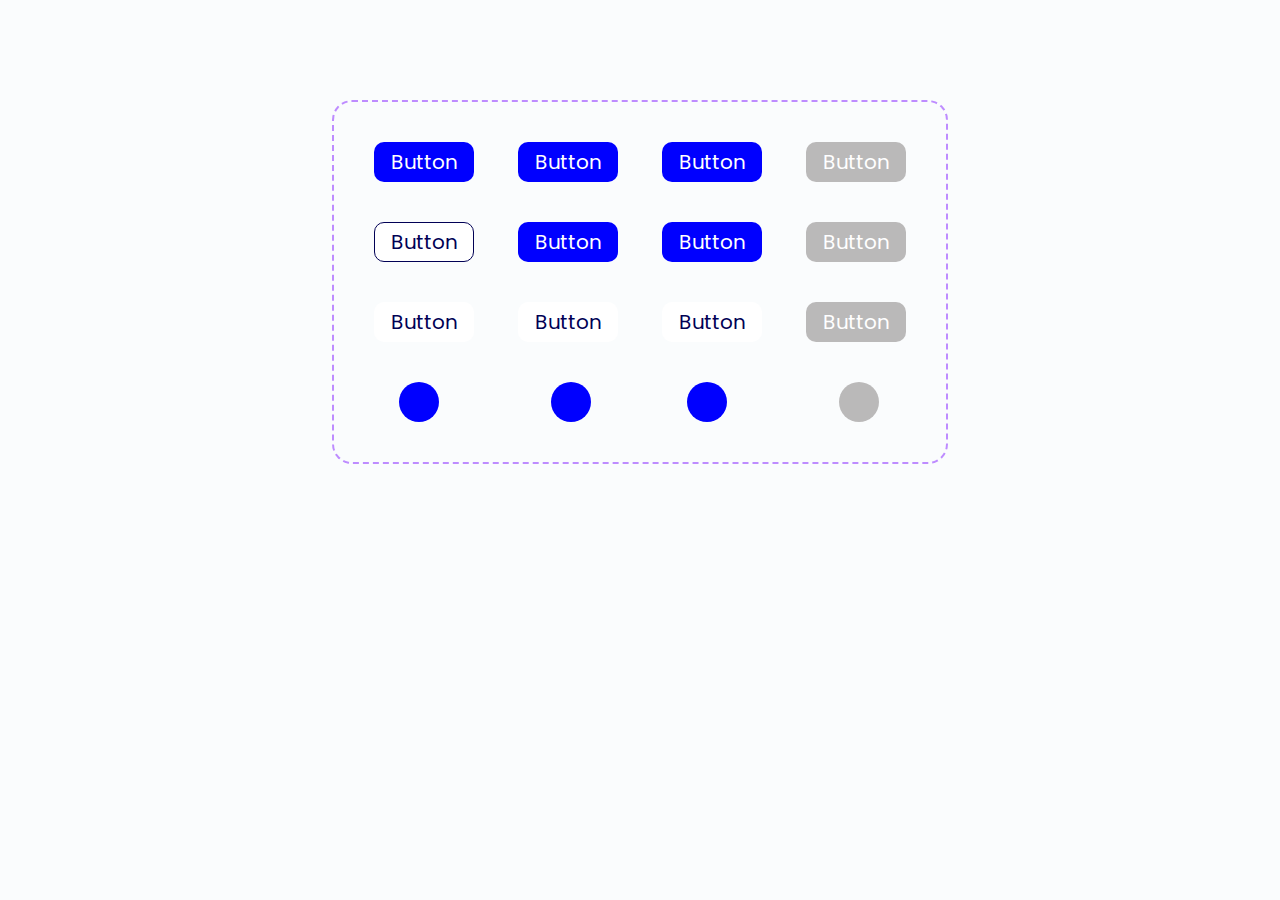
<file: Button/index.html>
<!DOCTYPE html>
<html lang="en">

<head>
  <meta charset="UTF-8">
  <meta name="viewport" content="width=device-width, initial-scale=1.0">
  <title>Button</title>
  <link rel="stylesheet" href="https://cdnjs.cloudflare.com/ajax/libs/font-awesome/6.4.2/css/all.min.css"
    integrity="sha512-z3gLpd7yknf1YoNbCzqRKc4qyor8gaKU1qmn+CShxbuBusANI9QpRohGBreCFkKxLhei6S9CQXFEbbKuqLg0DA=="
    crossorigin="anonymous" referrerpolicy="no-referrer" />
  <link rel="stylesheet" href="styles.css">
</head>

<body>
  <!--first row-->
  <div class="main">
    <div class="content">
      <div class="button1">
        <button>
          <i class="fa-solid fa-tablet-button"></i>
          Button</button>
        <button class="hover">
          <i class="fa-solid fa-tablet-button"></i>
          Button</button>
        <button class="click">
          <i class="fa-solid fa-tablet-button"></i>
          Button</button>
        <button class="disable">
          <i class="fa-solid fa-tablet-button"></i>
          Button</button>
      </div>
    </div>

    <!--second row-->
    <div class="content">
      <div class="button1">
        <button class="button color">
          <i class="fa-solid fa-tablet-button"></i>
          Button</button>
        <button class="hover">
          <i class="fa-solid fa-tablet-button"></i>
          Button</button>
        <button class="click">
          <i class="fa-solid fa-tablet-button"></i>
          Button</button>
        <button class="disable">
          <i class="fa-solid fa-tablet-button"></i>
          Button</button>
      </div>

      <!--third row-->
      <div class="content">
        <div class="button1">
          <button class="button color" style="border: none;">
            <i class="fa-solid fa-tablet-button"></i>
            Button</button>

          <button class="color button color1" style="border: none;">
            <i class="fa-solid fa-tablet-button"></i>
            Button</button>

          <button class="color button color1" style="border: none;">
            <i class="fa-solid fa-tablet-button"></i>
            Button</button>
          <button class="disable">
            <i class="fa-solid fa-tablet-button"></i>
            Button</button>
        </div>

        <!--four row-->

        <div class="mainbton margin" style="margin-left: 25px;">
          <button class="widt" style="height: 40px; width: 40px !important;">
            <i class="fa-solid fa-play"></i>

          </button>
          &emsp;&emsp;&emsp;&emsp;
          <button class=" two hover widt" style="height: 40px; width: 40px !important;">
            <i class="fa-solid fa-play"></i>

          </button>
          &emsp;&emsp;&emsp;
          <button class=" two click widt" style="height: 40px; width: 40px !important;">
            <i class="fa-solid fa-play"></i>

          </button>
          &emsp;&emsp;&emsp;&emsp;
          <button class="two disable widt" style="height: 40px; width: 40px !important;" disabled>
            <i class="fa-solid fa-play"></i>

          </button>
        </div>













        <div>



</body>

</html>
</file>
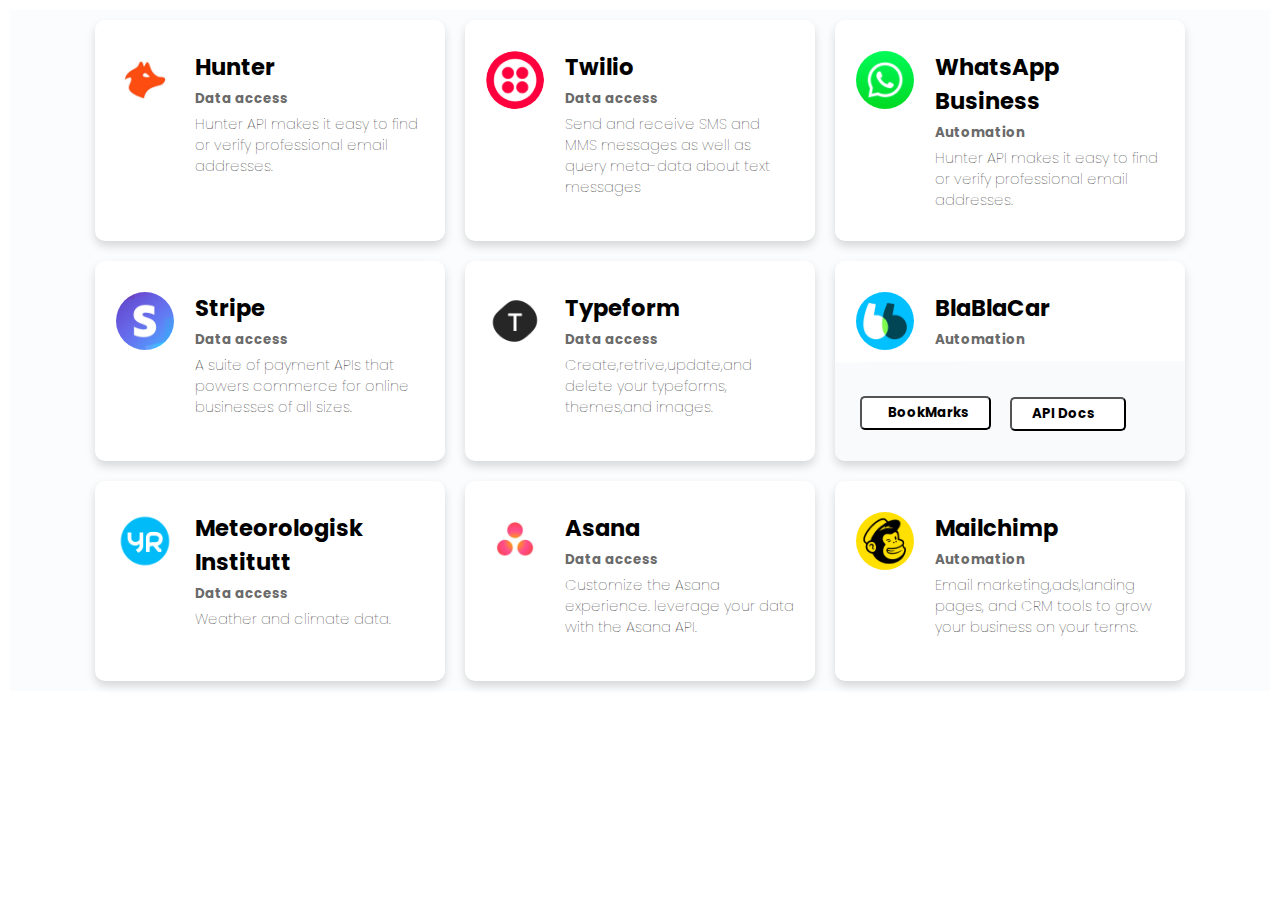
<file: Card - 9/index.html>
<!DOCTYPE html>
<html lang="en">

<head>
	<meta charset="UTF-8">
	<meta name="viewport" content="width=device-width, initial-scale=1.0">
	<title>Card - 9</title>
	<link rel="stylesheet" href="https://cdnjs.cloudflare.com/ajax/libs/font-awesome/6.4.2/css/all.min.css"
		integrity="sha512-z3gLpd7yknf1YoNbCzqRKc4qyor8gaKU1qmn+CShxbuBusANI9QpRohGBreCFkKxLhei6S9CQXFEbbKuqLg0DA=="
		crossorigin="anonymous" referrerpolicy="no-referrer" />
	<link rel="Stylesheet" href="styles.css">
</head>

<body>
	<div class="container">
		<div class="card-section">

			<div class="card">
				<div class="card-img">
					<img src="images/Hunter_1.png">
				</div>
				<div class="card-detail">
					<h5 class="card-title">Hunter</h5>
					<p class="card-small-title">Data access</p>
					<p class="card-description">Hunter API makes it easy to find or verify professional email addresses.
					</p>
				</div>
			</div>

			<div class="card">
				<div class="card-img">
					<img src="images/Twilio_2.png">
				</div>
				<div class="card-detail">
					<h5 class="card-title">Twilio</h5>
					<p class="card-small-title">Data access</p>
					<p class="card-description">Send and receive SMS and MMS messages as well as query meta-data about
						text messages
					</p>
				</div>
			</div>

			<div class="card">
				<div class="card-img">
					<img src="images/WhatsApp Business_3.png">
				</div>
				<div class="card-detail">
					<h5 class="card-title">WhatsApp Business</h5>
					<p class="card-small-title">Automation</p>
					<p class="card-description">Hunter API makes it easy to find or verify professional email addresses.
					</p>
				</div>
			</div>

			<div class="card">
				<div class="card-img">
					<img src="images/Stripe_4.png">
				</div>
				<div class="card-detail">
					<h5 class="card-title">Stripe</h5>
					<p class="card-small-title">Data access</p>
					<p class="card-description">A suite of payment APIs that powers commerce for online businesses of
						all sizes.
					</p>
				</div>
			</div>

			<div class="card">
				<div class="card-img">
					<img src="images/Typeform_5.png">
				</div>
				<div class="card-detail">
					<h5 class="card-title">Typeform</h5>
					<p class="card-small-title">Data access</p>
					<p class="card-description">Create,retrive,update,and delete your typeforms, themes,and images.
					</p>
				</div>
			</div>

			<div class="card">
				<div class="card-img">
					<img src="images/BlaBlaCar_6.png">
				</div>
				<div class="card-detail">
					<h5 class="card-title">BlaBlaCar</h5>
					<p class="card-small-title">Automation</p>
				</div>

				<div class="button-container" style="height: 0px;">
					<button class="button" style="font-weight: bold; margin-left: -200px;"><i
							class="fa-regular fa-bookmark" style="margin-top: 3px;"></i> &nbsp;&nbsp;BookMarks</button>
					<button class="button1" style="font-weight: bold; margin-left: -50px;">API Docs &nbsp;&nbsp;<i
							class="fa-solid fa-greater-than" style="margin-top: 3px;"></i></button>
					<!-- <oppo A76> -->
					<!-- <button class="button" style="font-weight: bold; margin-left: -140px;"><i class="fa-regular fa-bookmark" style="margin-top: 3px;"></i> &nbsp;&nbsp;BookMarks</button>
                    <button class="button1" style="font-weight: bold; margin-left: -1px;">API Docs &nbsp;&nbsp;<i class="fa-solid fa-greater-than" style="margin-top: 3px;"></i></button>  -->
				</div>
			</div>

			<div class="card">
				<div class="card-img">
					<img src="images/Meteorologisk Institutt_7.png">
				</div>
				<div class="card-detail">
					<h5 class="card-title">Meteorologisk Institutt</h5>
					<p class="card-small-title">Data access</p>
					<p class="card-description">Weather and climate data.
					</p>
				</div>
			</div>

			<div class="card">
				<div class="card-img">
					<img src="images/Asana_8.png">
				</div>
				<div class="card-detail">
					<h5 class="card-title">Asana</h5>
					<p class="card-small-title">Data access</p>
					<p class="card-description">Customize the Asana experience. leverage your data with the Asana API.
					</p>
				</div>
			</div>

			<div class="card">
				<div class="card-img">
					<img src="images/Mailchimp_9.png">
				</div>
				<div class="card-detail">
					<h5 class="card-title">Mailchimp</h5>
					<p class="card-small-title">Automation</p>
					<p class="card-description">Email marketing,ads,landing pages, and CRM tools to grow your business
						on your terms.
					</p>
				</div>
			</div>

		</div>
	</div>
</body>

</html>
</file>
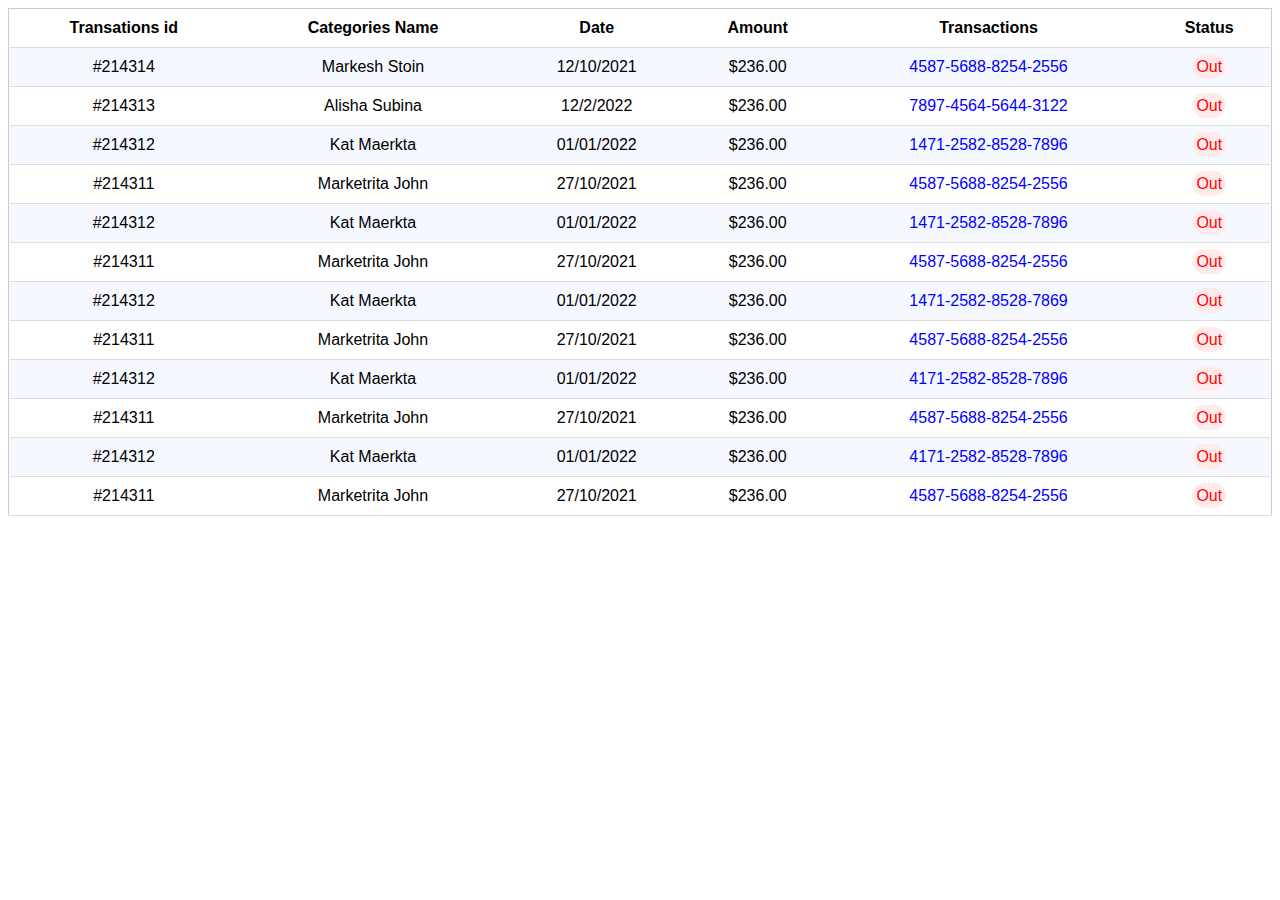
<file: Table/inedx.html>
<!DOCTYPE html>
<html lang="en">

<head>
    <meta charset="UTF-8">
    <meta name="viewport" content="width=device-width, initial-scale=1.0">
    <title>Table</title>
    <link rel="stylesheet" href="styles.css">
    <link rel="stylesheet" href="https://cdnjs.cloudflare.com/ajax/libs/font-awesome/6.4.2/css/all.min.css"
        integrity="sha512-z3gLpd7yknf1YoNbCzqRKc4qyor8gaKU1qmn+CShxbuBusANI9QpRohGBreCFkKxLhei6S9CQXFEbbKuqLg0DA=="
        crossorigin="anonymous" referrerpolicy="no-referrer" />
    <style>

    </style>
</head>

<body>
    <div class="table-container">

        <!-- <input type="text" class="search-box" id="searchInput" placeholder="Search..."> -->

        <table>
            <thead>
                <tr>
                    <th>Transations id</th>
                    <th>Categories Name</th>
                    <th>Date</th>
                    <th>Amount</th>
                    <th>Transactions</th>
                    <th>Status</th>
                </tr>
            </thead>
            <tbody>
                <tr>
                    <td data-label="Transaction Date">#214314</td>
                    <td>Markesh Stoin</td>
                    <td>12/10/2021</td>
                    <td>$236.00</td>
                    <td style="color: blue;">4587-5688-8254-2556</td>
                    <td>
                        <!-- <button><i class="fa-solid fa-circle fa-2xs" style="color: #fc3503;"></i>
                            Red</button> -->
                        <font class="th" style="padding: 4px;">
                            <i class="fa-solid fa-circle fa-2xs" style="color: #fc3503;"></i>
                            Out
                        </font>
                    </td>

                </tr>

                <tr>
                    <td>#214313</td>
                    <td>Alisha Subina</td>
                    <td>12/2/2022</td>
                    <td>$236.00</td>
                    <td style="color: blue;">7897-4564-5644-3122</td>
                    <td>
                        <font class="th" style="padding: 4px;">
                            <i class="fa-solid fa-circle fa-2xs" style="color: #fc3503;"></i>
                            Out
                        </font>

                    </td>

                </tr>

                <tr>
                    <td>#214312</td>
                    <td>Kat Maerkta</td>
                    <td>01/01/2022</td>
                    <td>$236.00</td>
                    <td style="color: blue;">1471-2582-8528-7896</td>
                    <td>
                        <font class="th" style="padding: 4px;">
                            <i class="fa-solid fa-circle fa-2xs" style="color: #fc3503;"></i>
                            Out
                        </font>
                    </td>

                </tr>

                <tr>
                    <td>#214311</td>
                    <td>Marketrita John</td>
                    <td>27/10/2021</td>
                    <td>$236.00</td>
                    <td style="color: blue;">4587-5688-8254-2556</td>
                    <td>
                        <font class="th" style="padding: 4px;">
                            <i class="fa-solid fa-circle fa-2xs" style="color: #fc3503;"></i>
                            Out
                        </font>
                    </td>

                </tr>

                <tr>
                    <td>#214312</td>
                    <td>Kat Maerkta</td>
                    <td>01/01/2022</td>
                    <td>$236.00</td>
                    <td style="color: blue;">1471-2582-8528-7896</td>
                    <td>
                        <font class="th" style="padding: 4px;">
                            <i class="fa-solid fa-circle fa-2xs" style="color: #fc3503;"></i>
                            Out
                        </font>
                    </td>

                </tr>

                <tr>
                    <td>#214311</td>
                    <td>Marketrita John</td>
                    <td>27/10/2021</td>
                    <td>$236.00</td>
                    <td style="color: blue;">4587-5688-8254-2556</td>
                    <td>
                        <font class="th" style="padding: 4px;">
                            <i class="fa-solid fa-circle fa-2xs" style="color: #fc3503;"></i>
                            Out
                        </font>
                    </td>

                </tr>

                <tr>
                    <td>#214312</td>
                    <td>Kat Maerkta</td>
                    <td>01/01/2022</td>
                    <td>$236.00</td>
                    <td style="color: blue;">1471-2582-8528-7869</td>
                    <td>
                        <font class="th" style="padding: 4px;">
                            <i class="fa-solid fa-circle fa-2xs" style="color: #fc3503;"></i>
                            Out
                        </font>
                    </td>

                </tr>

                <tr>
                    <td>#214311</td>
                    <td>Marketrita John</td>
                    <td>27/10/2021</td>
                    <td>$236.00</td>
                    <td style="color: blue;">4587-5688-8254-2556</td>
                    <td>
                        <font class="th" style="padding: 4px;">
                            <i class="fa-solid fa-circle fa-2xs" style="color: #fc3503;"></i>
                            Out
                        </font>
                    </td>

                </tr>

                <tr>
                    <td>#214312</td>
                    <td>Kat Maerkta</td>
                    <td>01/01/2022</td>
                    <td>$236.00</td>
                    <td style="color: blue;">4171-2582-8528-7896</td>
                    <td>
                        <font class="th" style="padding: 4px;">
                            <i class="fa-solid fa-circle fa-2xs" style="color: #fc3503;"></i>
                            Out
                        </font>
                    </td>

                </tr>

                <tr>
                    <td>#214311</td>
                    <td>Marketrita John</td>
                    <td>27/10/2021</td>
                    <td>$236.00</td>
                    <td style="color: blue;">4587-5688-8254-2556</td>
                    <td>
                        <font class="th" style="padding: 4px;">
                            <i class="fa-solid fa-circle fa-2xs" style="color: #fc3503;"></i>
                            Out
                        </font>
                    </td>

                </tr>

                <tr>
                    <td>#214312</td>
                    <td>Kat Maerkta</td>
                    <td>01/01/2022</td>
                    <td>$236.00</td>
                    <td style="color: blue;">4171-2582-8528-7896</td>
                    <td>
                        <font class="th" style="padding: 4px;">
                            <i class="fa-solid fa-circle fa-2xs" style="color: #fc3503;"></i>
                            Out
                        </font>
                    </td>

                </tr>

                <tr>
                    <td>#214311</td>
                    <td>Marketrita John</td>
                    <td>27/10/2021</td>
                    <td>$236.00</td>
                    <td style="color: blue;">4587-5688-8254-2556</td>
                    <td>
                        <font class="th" style="padding: 4px;">
                            <i class="fa-solid fa-circle fa-2xs" style="color: #fc3503;"></i>
                            Out
                        </font>
                    </td>

                </tr>

            </tbody>
        </table>
    </div>


</body>

</html>
</file>
<file: Button/styles.css>
@import url('https://fonts.googleapis.com/css2?family=Poppins:wght@300&display=swap');

* {
    margin: 0;
    padding: 0;
    box-sizing: border-box;
    font-family: 'Poppins', sans-serif;
}

body {
    display: flex;
    justify-content: center;
    background-color: #FAFCFD;
    padding: 100px;
}

.main {
    border: 2px dashed #BE8CFF;
    padding: 20px;
    border-radius: 20px;
}

button {
    border: 1px solid transparent;
    border-radius: 10px;
    background-color: blue;
    color: white;
    height: 40px;
    width: 100px;
    font-size: 20px;
    margin: 20px;
}

.hover:hover {
    background-color: navy;
}

.click:active {
    background-color: rgb(0, 0, 92);
}

.disable {
    background-color: rgba(153, 150, 150, 0.655) !important;
    cursor: not-allowed;
}

.button {
    border: 1px solid #010155;
    background-color: white;
}

.color {
    color: #010155;
}

.color1:hover {
    color: rgb(9, 122, 250);
}

.mainbton i {
    padding: 2px;
    width: 30px;
}

.widt {
    width: fit-content !important;
    border-radius: 100px !important;
}


@media(max-width: 568px) {
    .main {
        width: 180px !important;
    }

}

@media only screen and (max-width: 768px) and (min-width: 755px) {
    .main {
        width: 320px !important;
        column-count: 2;
    }

    .two {
        margin-top: -2px;
    }
}
</file>
<file: Card - 9/styles.css>
@import url('https://fonts.googleapis.com/css2?family=Poppins:wght@300&display=swap');

* {
	margin: 0;
	padding: 0;
	box-sizing: border-box;
	font-family: 'Poppins', sans-serif;
}

body {
	display: flex;
	justify-content: center;
}

.container {
	padding: 10px;
}

.card-section {
	width: 100%;
	/* border:1px solid black; */
	height: auto;
	display: flex;
	padding: 0px 20px;
	flex-wrap: wrap;
	justify-content: center;
	background-color: #FAFCFD;
}

.card {
	display: flex;
	width: 300px;
	min-height: 200px;
	/* background: conic-gradient(#FFFFFF 0deg 90deg, #fc0909 0deg 269deg, #fff 270deg 360deg); */
	background-color: #fff;
	border-radius: 10px;
	box-shadow: 0 5px 10px rgba(0, 0, 0, 0.15);
	margin: 10px;
	padding: 10px;
}

.card:nth-child(6) {
	background: conic-gradient(#FFFFFF 0deg 90deg, #F8FAFB 0deg 269deg, #fff 270deg 360deg);
}

.card:hover {
	scale: 1.05;
	box-shadow: 1px 1px 15px rgba(68, 77, 136, 0.3);
}

.card-img>img {
	height: 80px;
	width: auto;
	padding: 11px;
	margin-top: 10px;
	border-radius: 50%;
}

.card-detail {
	padding: 20px 10px;
}

.card-detail .card-title {
	margin: 0px !important;
	font-weight: bolder;
	font-size: 17pt;
}

.card-detail .card-small-title {
	margin: 5px 0px !important;
	font-weight: 700;
	font-size: 10pt;
	width: 100%;
	color: #6A6A6A;
}

.card-detail .card-description {
	font-size: 11pt;
	font-weight: 100 !important;
}

.button {
	display: flex;
	padding: 5px 20px;
	background-color: #fff;
	color: black;
	border-radius: 5px;
	cursor: pointer;
	margin-top: 125px;
}

.button1 {
	display: flex;
	padding: 5px 20px;
	background-color: #fff;
	color: black;
	border-radius: 5px;
	margin-top: -33.40px;
}

.button:hover {
	background-color: black;
	color: white;
}

.button1:hover {
	background-color: black;
	color: white;
}


@media (max-width:1600px) {
	.card {
		width: 350px !important;
	}
}


@media (max-width:1024px) {
	.card {
		width: 350px !important;
	}

	/* body{ background:red;} */
}

@media (max-width:767px) {
	.card {
		width: 400px !important;
	}

	/* body{ background:green;} */
}

@media (max-width:480px) {
	.card {
		width: 300px !important;
	}

	/* body{ background:blue;} */
}
</file>
<file: Table/styles.css>
body {
    font-family: Arial, sans-serif;
}

.table-container {
    overflow-x: auto;
}

table {
    border-collapse: collapse;
    width: 100%;
    border: 1px solid #ccc;
}

th,
td {
    padding: 10px;
    text-align: center;
    border-bottom: 1px solid #ddd;
}

/* .search-box {
    margin-bottom: 20px;
    padding: 10px;
    border: 1px solid #ccc;
    border-radius: 5px;
    width: 20%;
    box-sizing: border-box;
    float: right;
} */

.o,
.th,
.td {
    color: rgb(254, 3, 3);
    background-color: #FFEBEB;
    border-radius: 20px;
}



img {
    width: 20px;
    height: 15px;
    margin-left: 10px;
}

@media(max-width:568px) {
    .table-container {
        flex-direction: column-reverse;
    }

}

tr:nth-child(odd) {
    background: #F5F8FF
}

th {
    background-color: #FFFFFF;
}
</file>
